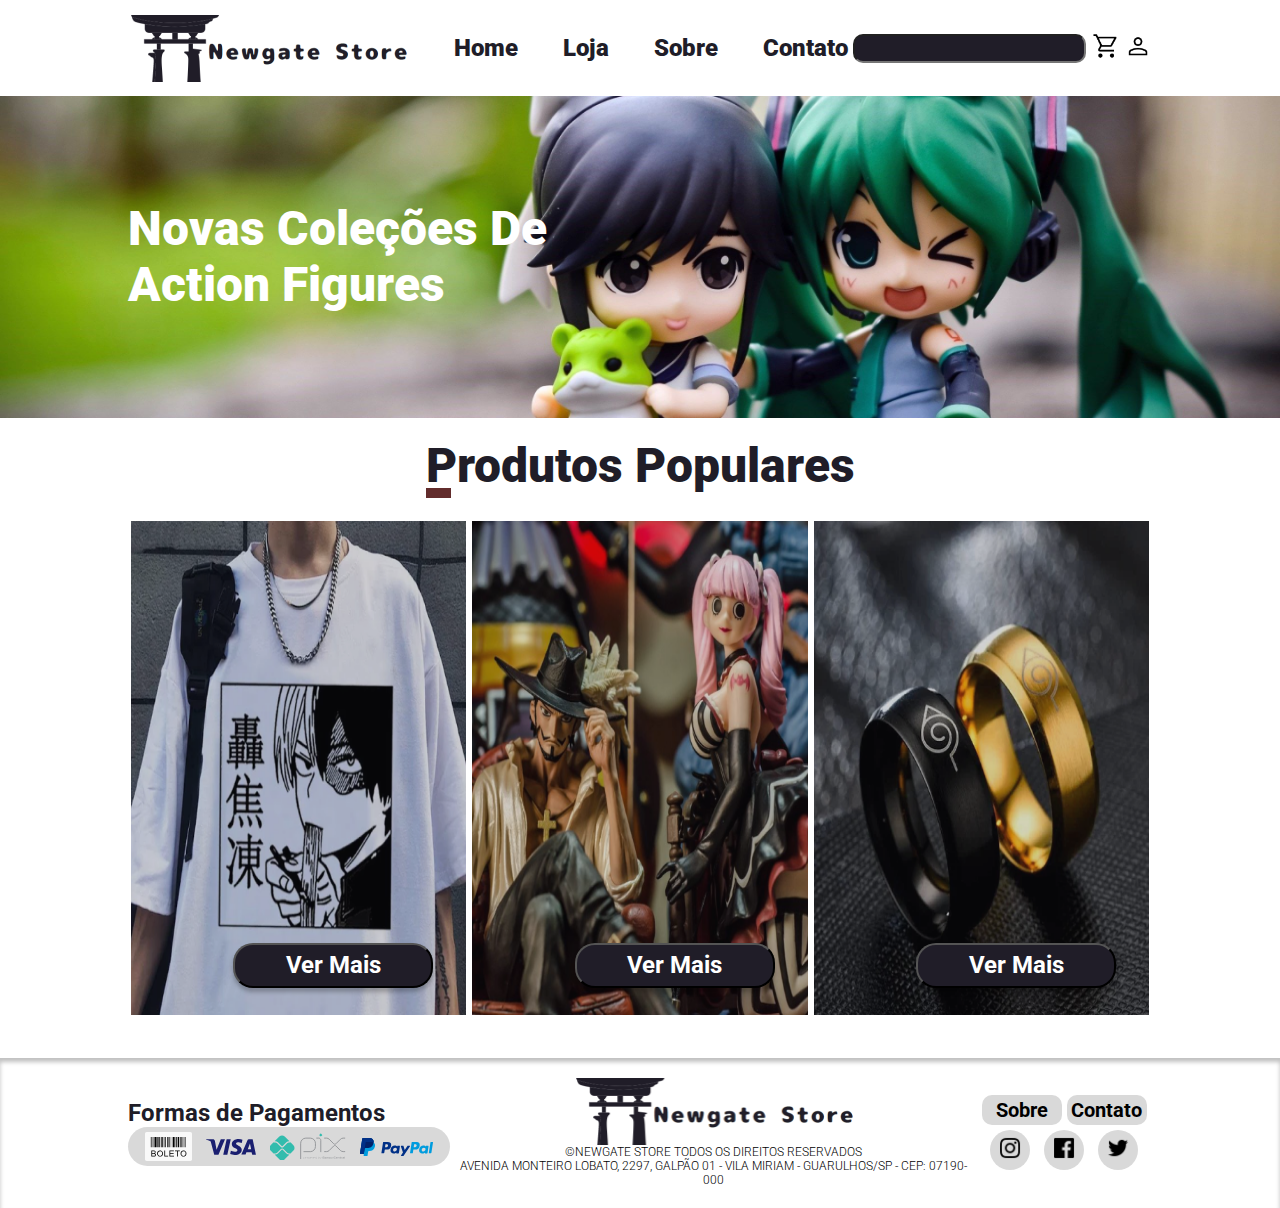
<file: index.html>
<!DOCTYPE html>
<html lang="en">

<head>
    <meta charset="UTF-8">
    <meta http-equiv="X-UA-Compatible" content="IE=edge">
    <meta name="viewport" content="width=device-width, initial-scale=1.0">
    <link rel="stylesheet" href="style.css">
    <link rel="shortcut icon" href="images/aaa.ico" type="image/x-icon">
    <title>NewGate Store</title>
</head>

<body>
    <header>
        <div class="headerContainer">
            <img id="logo" src="images/logo.png">
            <div class="menu">
                <ul>
                    <li><a href="index.html">Home</a></li>
                    <li><a href="lojas.html">Loja</a></li>
                    <li><a href="sobre.html">Sobre</a></li>
                    <li><a href="contato.html">Contato</a></li>
                </ul>
            </div>
            <input id="InputMenu"></input>
            <div class="user">
                <img src="images/carrinho.png" width="28px">
                <img src="images/user.png" width="28px">
            </div>
        </div>
    </header>

    <div class="banner">
        <p>Novas Coleções De <br> Action Figures
        </p>
        <img src="images/banner.png">
    </div>



    <div class="title1">
        <div>
            <p>Produtos Populares</p>
            <div class="r"></div>
        </div>
    </div>

    <div class="blabla">
        <div class="grid1">
            <div id="img1" class="imagess">
                <img src="images/img1.png">
                <button class="VerMais">
                    <a href="loja.html">Ver Mais</a>
                </button>
            </div>
            <div id="img2" class="imagess">
                <img src="images/img2.png">
                <button class="VerMais">
                    <a href="loja2.html">Ver Mais</a>
                </button>
            </div>
            <div id="img3" class="imagess">
                <img src="images/img3.png">
                <button class="VerMais">
                    <a href="loja.html">Ver Mais</a>
                </button>
            </div>
        </div>
    </div>

    <footer>
        <div class="footer">

            <div class="Fpagamento">

                <h2>Formas de Pagamentos</h2>
                <div class="Fpagamento2">
                    <img src="images/boleto.svg">
                    <img src="images/visa.svg">
                    <img src="images/pix.svg">
                    <img src="images/paypal.svg">
                </div>
            </div>

            <div class="footerCentro">
                <img src="images/logo.png" width="280px">
                <p>©NEWGATE STORE TODOS OS DIREITOS RESERVADOS <br>
                    AVENIDA MONTEIRO LOBATO, 2297, GALPÃO 01 - VILA MIRIAM - GUARULHOS/SP - CEP: 07190-000
                </p>
            </div>

            <div class="footerRight">
                <div class="botoes">
                    <div class="botao"><a href="sobre.html">Sobre</a></div>
                    <div class="botao"><a href="contato.html">Contato</a></div>
                </div>
                <div class="RS">
                    <div class="redessociais"> <a href=""><img src="images/instagram.png"></a></div>
                    <div class="redessociais"> <a href=""><img src="images/facebook.png"></a></div>
                    <div class="redessociais"> <a href=""><img src="images/twitter.png"></a></div>
                </div>
            </div>

        </div>

    </footer>


</body>

</html>
</file>
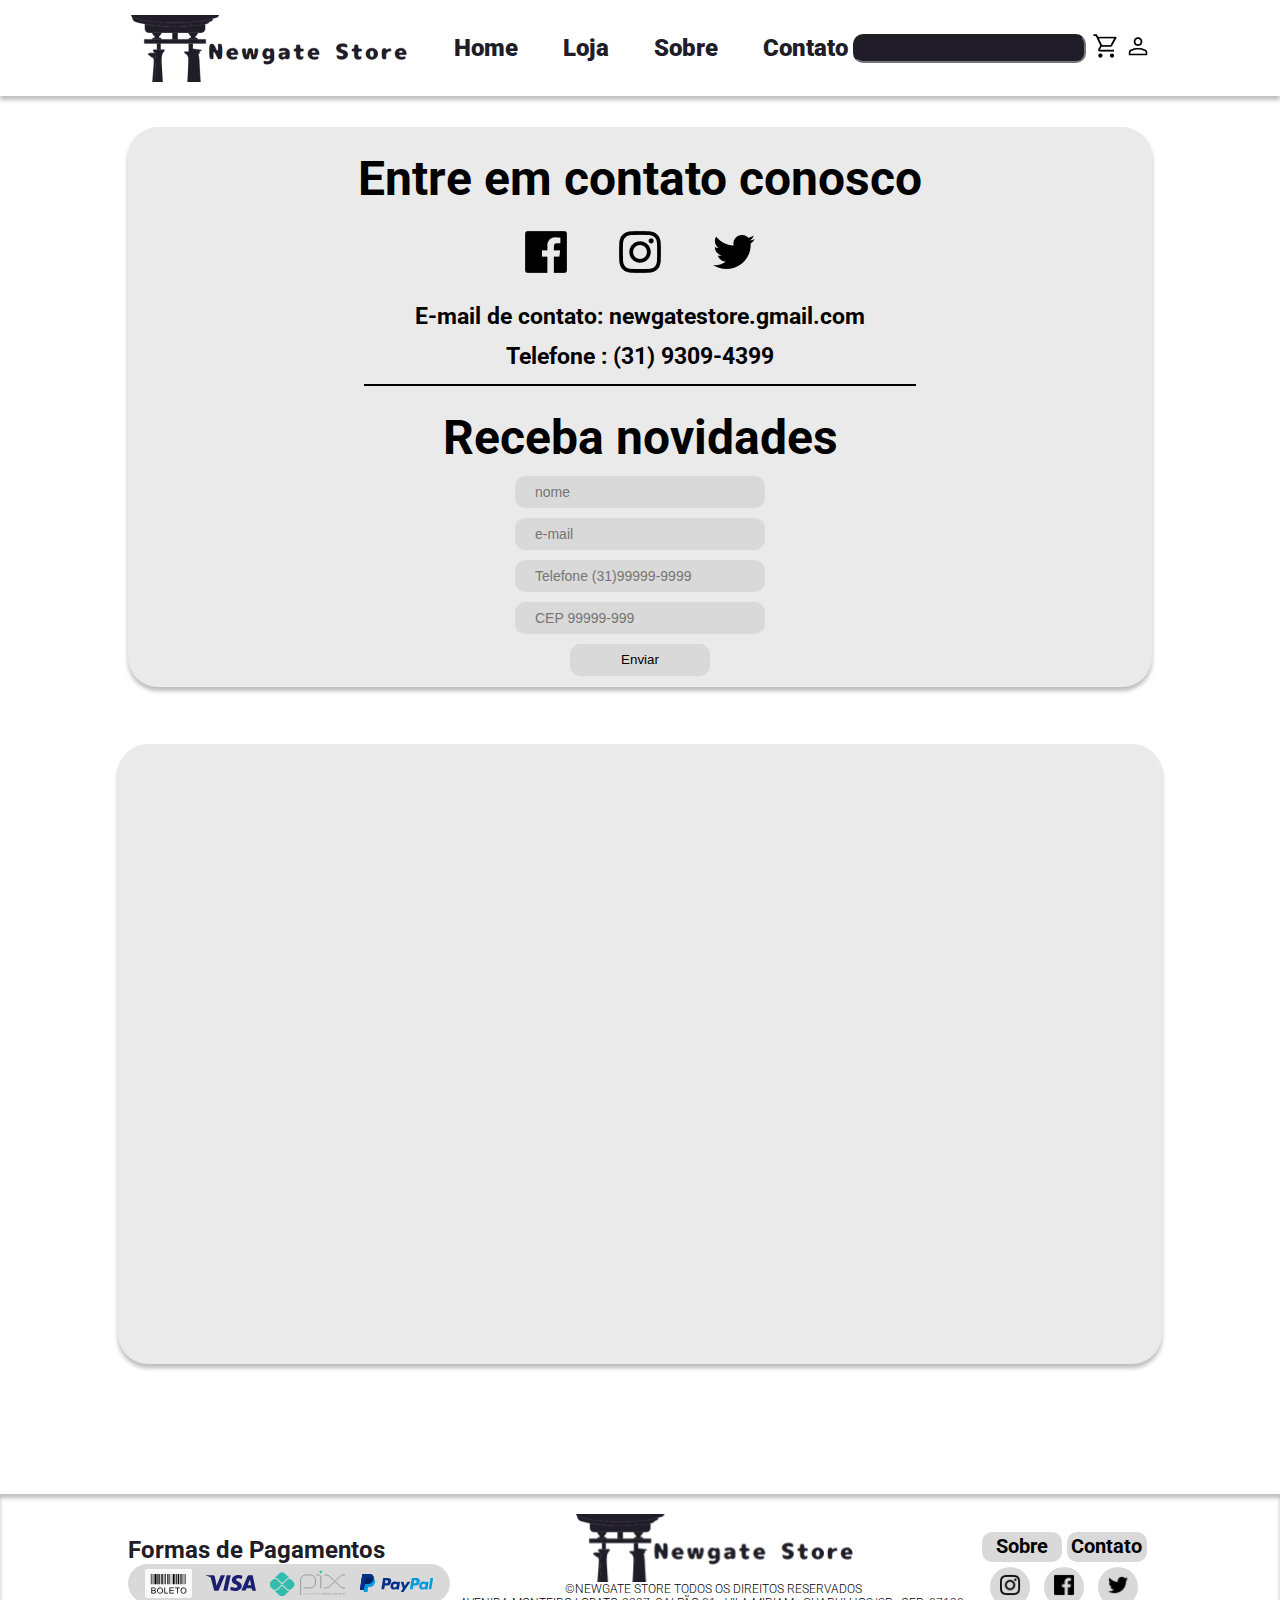
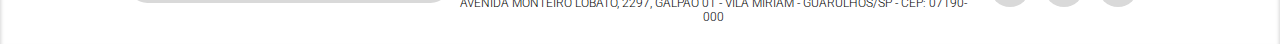
<file: contato.html>
<!DOCTYPE html>
<html lang="en">

<head>
    <meta charset="UTF-8">
    <meta http-equiv="X-UA-Compatible" content="IE=edge">
    <meta name="viewport" content="width=device-width, initial-scale=1.0">
    <link rel="stylesheet" href="style.css">
    <link rel="shortcut icon" href="images/aaa.ico" type="image/x-icon">
    <title>NewGate Store</title>
</head>

<body>
    <header>
        <div class="headerContainer">
            <img id="logo" src="images/logo.png">
            <div class="menu">
                <ul>
                    <li><a href="index.html">Home</a></li>
                    <li><a href="lojas.html">Loja</a></li>
                    <li><a href="sobre.html">Sobre</a></li>
                    <li><a href="contato.html">Contato</a></li>
                </ul>
            </div>
            <input id="InputMenu"></input>
            <div class="user">
                <img src="images/carrinho.png" width="28px">
                <img src="images/user.png" width="28px">
            </div>
        </div>
    </header>

    <div id="contatodiv2">
        <div id="contatodiv">
            <label class="titlecontato">Entre em contato conosco</label>
            <div id="iconescontato">
                <a href=""><img src="images/facebook.png"></a>
                <a href=""><img src="images/instagram.png"></a>
                <a href=""><img src="images/twitter.png"></a>
            </div>
            <p>E-mail de contato: newgatestore.gmail.com</p>
            <p>Telefone : (31) 9309-4399</p>
            <div id="linha"></div>
            <label class="titlecontato">Receba novidades</label>
            <div class="inputs">
                <input class="inputcontato" placeholder="nome"></input>
                <input class="inputcontato" placeholder="e-mail"></input>
                <input class="inputcontato" placeholder="Telefone (31)99999-9999" type="tel" placeholder="(31)99999-9999" id="telefone" maxlegth="14" oninput=tel_masc()></input>
                <input class="inputcontato" type="text" placeholder="CEP 99999-999" id="cep" maxlength="9" oninput=cep_masc()>
                <button id="enviar">Enviar</button>
            </div>
        </div>

    </div>
    <div class="map">
        <div class="mapa">
            <iframe
                src="https://www.google.com/maps/embed?pb=!1m18!1m12!1m3!1d3750.6083974638573!2d-43.936272348967236!3d-19.940900443733486!2m3!1f0!2f0!3f0!3m2!1i1024!2i768!4f13.1!3m3!1m2!1s0xa699c55676a433%3A0x59501931299d8bf3!2sP%C3%A1tio%20Savassi!5e0!3m2!1spt-BR!2sbr!4v1659877256420!5m2!1spt-BR!2sbr"
                width="1500" height="600" style="border:0;" allowfullscreen="" loading="lazy"
                referrerpolicy="no-referrer-when-downgrade"></iframe>
        </div>
    </div>


    <footer>
        <div class="footer">

            <div class="Fpagamento">

                <h2>Formas de Pagamentos</h2>
                <div class="Fpagamento2">
                    <img src="images/boleto.svg">
                    <img src="images/visa.svg">
                    <img src="images/pix.svg">
                    <img src="images/paypal.svg">
                </div>
            </div>

            <div class="footerCentro">
                <img src="images/logo.png" width="280px">
                <p>©NEWGATE STORE TODOS OS DIREITOS RESERVADOS <br>
                    AVENIDA MONTEIRO LOBATO, 2297, GALPÃO 01 - VILA MIRIAM - GUARULHOS/SP - CEP: 07190-000
                </p>
            </div>

            <div class="footerRight">
                <div class="botoes">
                    <div class="botao"><a href="sobre.html">Sobre</a></div>
                    <div class="botao"><a href="contato.html">Contato</a></div>
                </div>
                <div class="RS">
                    <div class="redessociais"> <a href=""><img src="images/instagram.png"></a></div>
                    <div class="redessociais"> <a href=""><img src="images/facebook.png"></a></div>
                    <div class="redessociais"> <a href=""><img src="images/twitter.png"></a></div>
                </div>
            </div>

        </div>

    </footer>
</body>
<script src="contato.js"></script>

</html>
</file>
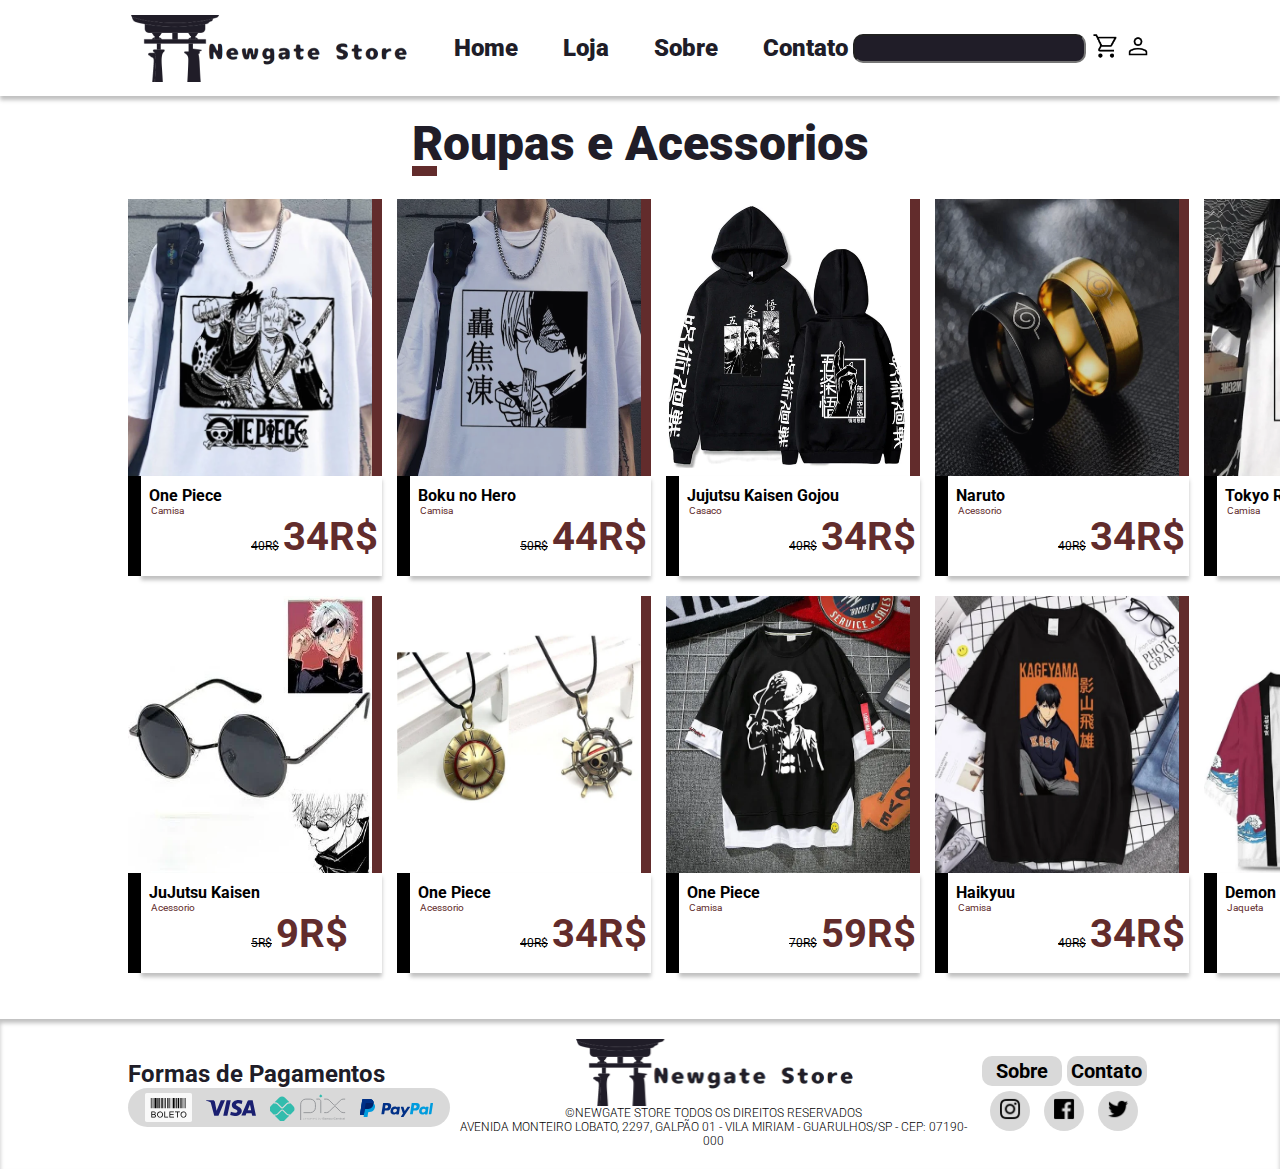
<file: loja.html>
<!DOCTYPE html>
<html lang="en">

<head>
  <meta charset="UTF-8">
  <meta http-equiv="X-UA-Compatible" content="IE=edge">
  <meta name="viewport" content="width=device-width, initial-scale=1.0">
  <link rel="stylesheet" href="style.css">
  <link rel="shortcut icon" href="images/aaa.ico" type="image/x-icon">
  <title>NewGate Store</title>
</head>

<body>

  <header>
    <div class="headerContainer">
      <img id="logo" src="images/logo.png">
      <div class="menu">
        <ul>
          <li><a href="index.html">Home</a></li>
          <li><a href="lojas.html">Loja</a></li>
          <li><a href="sobre.html">Sobre</a></li>
          <li><a href="contato.html">Contato</a></li>
        </ul>
      </div>
      <input id="InputMenu"></input>
      <div class="user">
        <img src="images/carrinho.png" width="28px">
        <img src="images/user.png" width="28px">
      </div>
    </div>
  </header>
  <div class="title2">
    <div>
        <p>Roupas e Acessorios</p>
        <div class="r"></div>
    </div>
</div>
  <div class="container">
    <div class="container1">
      <div class="produtos">
        <div class="img"><img src="images/img.png"></div>
        <div class="preto"></div>
        <div class="branco">
          <a class="a1">One Piece</a> <br>
          <a class="a2">Camisa</a> <br>

          <a class="a3">40R$</a>
          <a class="a4">34R$</a>
        </div>
      </div>
      <div class="produtos">
        <div class="img"><img src="images/img1.png"></div>
        <div class="preto"></div>
        <div class="branco">
          <a class="a1">Boku no Hero</a> <br>
          <a class="a2">Camisa</a> <br>

          <a class="a3">50R$</a>
          <a class="a4">44R$</a>
        </div>
      </div>
      <div class="produtos">
        <div class="img"><img src="images/casaco.webp"></div>
        <div class="preto"></div>
        <div class="branco">
          <a class="a1">Jujutsu Kaisen Gojou</a> <br>
          <a class="a2">Casaco</a> <br>

          <a class="a3">40R$</a>
          <a class="a4">34R$</a>
        </div>
      </div>
      <div class="produtos">
        <div class="img"><img src="images/img3.png"></div>
        <div class="preto"></div>
        <div class="branco">
          <a class="a1">Naruto</a> <br>
          <a class="a2">Acessorio</a> <br>

          <a class="a3">40R$</a>
          <a class="a4">34R$</a>
        </div>
      </div>
      <div class="produtos">
        <div class="img"><img src="images/shopping.webp"></div>
        <div class="preto"></div>
        <div class="branco">
          <a class="a1">Tokyo Revengers</a> <br>
          <a class="a2">Camisa</a> <br>

          <a class="a3">40R$</a>
          <a class="a4">34R$</a>
        </div>
      </div>
      <div class="produtos">
        <div class="img"><img src="images/shopping (1).webp"></div>
        <div class="preto"></div>
        <div class="branco">
          <a class="a1">JuJutsu Kaisen</a> <br>
          <a class="a2">Acessorio</a> <br>

          <a class="a3">5R$</a>
          <a class="a4">9R$</a>
        </div>
      </div>
      <div class="produtos">
        <div class="img"><img src="images/shopping (2).webp"></div>
        <div class="preto"></div>
        <div class="branco">
          <a class="a1">One Piece</a> <br>
          <a class="a2">Acessorio</a> <br>

          <a class="a3">40R$</a>
          <a class="a4">34R$</a>
        </div>
      </div>
      <div class="produtos">
        <div class="img"><img src="images/shopping (3).webp"></div>
        <div class="preto"></div>
        <div class="branco">
          <a class="a1">One Piece</a> <br>
          <a class="a2">Camisa</a> <br>

          <a class="a3">70R$</a>
          <a class="a4">59R$</a>
        </div>
      </div>
      <div class="produtos">
        <div class="img"><img src="images/shopping (4).webp"></div>
        <div class="preto"></div>
        <div class="branco">
          <a class="a1">Haikyuu</a> <br>
          <a class="a2">Camisa</a> <br>

          <a class="a3">40R$</a>
          <a class="a4">34R$</a>
        </div>
      </div>
      <div class="produtos">
        <div class="img"><img src="images/shopping (5).webp"></div>
        <div class="preto"></div>
        <div class="branco">
          <a class="a1">Demon Slayer</a> <br>
          <a class="a2">Jaqueta</a> <br>

          <a class="a3">40R$</a>
          <a class="a4">34R$</a>
        </div>
      </div>

    </div>
  </div>

  <footer>
    <div class="footer">

      <div class="Fpagamento">

        <h2>Formas de Pagamentos</h2>
        <div class="Fpagamento2">
          <img src="images/boleto.svg">
          <img src="images/visa.svg">
          <img src="images/pix.svg">
          <img src="images/paypal.svg">
        </div>
      </div>

      <div class="footerCentro">
        <img src="images/logo.png" width="280px">
        <p>©NEWGATE STORE TODOS OS DIREITOS RESERVADOS <br>
          AVENIDA MONTEIRO LOBATO, 2297, GALPÃO 01 - VILA MIRIAM - GUARULHOS/SP - CEP: 07190-000
        </p>
      </div>

      <div class="footerRight">
        <div class="botoes">
          <div class="botao"><a href="sobre.html">Sobre</a></div>
          <div class="botao"><a href="contato.html">Contato</a></div>
        </div>
        <div class="RS">
          <div class="redessociais"> <a href=""><img src="images/instagram.png"></a></div>
          <div class="redessociais"> <a href=""><img src="images/facebook.png"></a></div>
          <div class="redessociais"> <a href=""><img src="images/twitter.png"></a></div>
        </div>
      </div>

    </div>

  </footer>


</body>


</html>
</file>
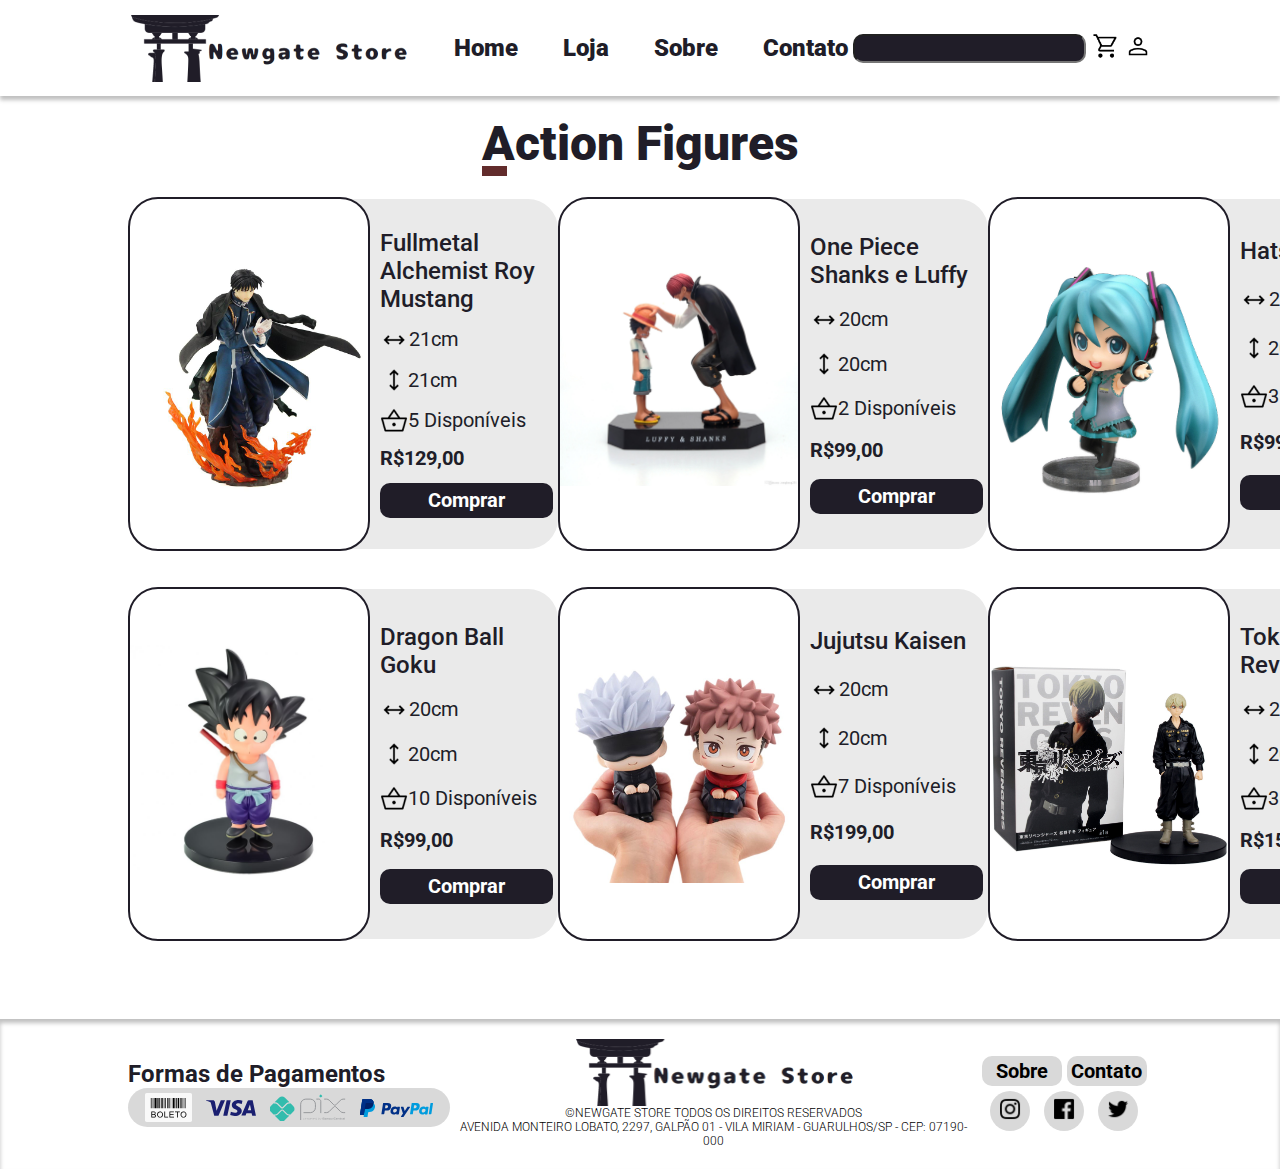
<file: loja2.html>
<!DOCTYPE html>
<html lang="en">

<head>
    <meta charset="UTF-8">
    <meta http-equiv="X-UA-Compatible" content="IE=edge">
    <meta name="viewport" content="width=device-width, initial-scale=1.0">
    <link rel="stylesheet" href="style.css">
    <link rel="shortcut icon" href="images/aaa.ico" type="image/x-icon">
    <title>NewGate Store</title>
</head>

<body>

    <header>
        <div class="headerContainer">
            <img id="logo" src="images/logo.png">
            <div class="menu">
                <ul>
                    <li><a href="index.html">Home</a></li>
                    <li><a href="lojas.html">Loja</a></li>
                    <li><a href="sobre.html">Sobre</a></li>
                    <li><a href="contato.html">Contato</a></li>
                </ul>
            </div>
            <input id="InputMenu"></input>
            <div class="user">
                <img src="images/carrinho.png" width="28px">
                <img src="images/user.png" width="28px">
            </div>
        </div>
    </header>
    <div class="title2">
        <div>
            <p>Action Figures</p>
            <div class="r"></div>
        </div>
    </div>

    <div class="containerloja2">
        <div class="containerr">

        <div class="AFbloco">
            <div class="AFbloco2">
                <img src="images/roy mustang.jpg">
            </div>
            <div class="div1">
                <label>Fullmetal Alchemist Roy Mustang</label>
                <div class="alinhar"><img src="images/seta1.png"> 21cm</div>
                <div class="alinhar"><img src="images/seta2.png"> 21cm</div>
                <div class="alinhar"><img src="images/shopping basket.png"> 5 Disponíveis</div>
                <p>R$129,00</p>
                <div class="comprar"><a href="">Comprar</a></div>
            </div>
        </div>
        <div class="AFbloco">
            <div class="AFbloco2">
                <img src="images/op.jpg">
            </div>
            <div class="div1">
                <label>One Piece Shanks e Luffy</label>
                <div class="alinhar"><img src="images/seta1.png"> 20cm</div>
                <div class="alinhar"><img src="images/seta2.png"> 20cm</div>
                <div class="alinhar"><img src="images/shopping basket.png"> 2 Disponíveis</div>
                <p>R$99,00</p>
                <div class="comprar"><a href="">Comprar</a></div>
            </div>
        </div>
        <div class="AFbloco">
            <div class="AFbloco2">
                <img src="images/hatsune.png">
            </div>
            <div class="div1">
                <label>Hatsune Miku</label>
                <div class="alinhar"><img src="images/seta1.png"> 25cm</div>
                <div class="alinhar"><img src="images/seta2.png"> 20cm</div>
                <div class="alinhar"><img src="images/shopping basket.png"> 3 Disponíveis</div>
                <p>R$99,00</p>
                <div class="comprar"><a href="">Comprar</a></div>
            </div>
        </div>
        <div class="AFbloco">
            <div class="AFbloco2">
                <img src="images/action-figure-dragon-ball-son-goku-bandai-banpresto-21566-21567_1621255278_gg.jpg">
            </div>
            <div class="div1">
                <label>Dragon Ball Goku</label>
                <div class="alinhar"><img src="images/seta1.png"> 20cm</div>
                <div class="alinhar"><img src="images/seta2.png"> 20cm</div>
                <div class="alinhar"><img src="images/shopping basket.png"> 10 Disponíveis</div>
                <p>R$99,00</p>
                <div class="comprar"><a href="">Comprar</a></div>
            </div>
        </div>
        <div class="AFbloco">
            <div class="AFbloco2">
                <img src="images/jjk.jpg">
            </div>
            <div class="div1">
                <label>Jujutsu Kaisen</label>
                <div class="alinhar"><img src="images/seta1.png"> 20cm</div>
                <div class="alinhar"><img src="images/seta2.png"> 20cm</div>
                <div class="alinhar"><img src="images/shopping basket.png"> 7 Disponíveis</div>
                <p>R$199,00</p>
                <div class="comprar"><a href="">Comprar</a></div>
            </div>
        </div>
        <div class="AFbloco">
            <div class="AFbloco2">
                <img src="images/action.jpg">
            </div>
            <div class="div1">
                <label>Tokyo Revengers</label>
                <div class="alinhar"><img src="images/seta1.png"> 20cm</div>
                <div class="alinhar"><img src="images/seta2.png"> 20cm</div>
                <div class="alinhar"><img src="images/shopping basket.png"> 3 Disponíveis</div>
                <p>R$159,99</p>
                <div class="comprar"><a href="">Comprar</a></div>
            </div>
        </div>
        


         


        </div>

    </div>

    <footer>
        <div class="footer">

            <div class="Fpagamento">

                <h2>Formas de Pagamentos</h2>
                <div class="Fpagamento2">
                    <img src="images/boleto.svg">
                    <img src="images/visa.svg">
                    <img src="images/pix.svg">
                    <img src="images/paypal.svg">
                </div>
            </div>

            <div class="footerCentro">
                <img src="images/logo.png" width="280px">
                <p>©NEWGATE STORE TODOS OS DIREITOS RESERVADOS <br>
                    AVENIDA MONTEIRO LOBATO, 2297, GALPÃO 01 - VILA MIRIAM - GUARULHOS/SP - CEP: 07190-000
                </p>
            </div>

            <div class="footerRight">
                <div class="botoes">
                    <div class="botao"><a href="sobre.html">Sobre</a></div>
                    <div class="botao"><a href="contato.html">Contato</a></div>
                </div>
                <div class="RS">
                    <div class="redessociais"> <a href=""><img src="images/instagram.png"></a></div>
                    <div class="redessociais"> <a href=""><img src="images/facebook.png"></a></div>
                    <div class="redessociais"> <a href=""><img src="images/twitter.png"></a></div>
                </div>
            </div>

        </div>

    </footer>


</body>


</html>
</file>
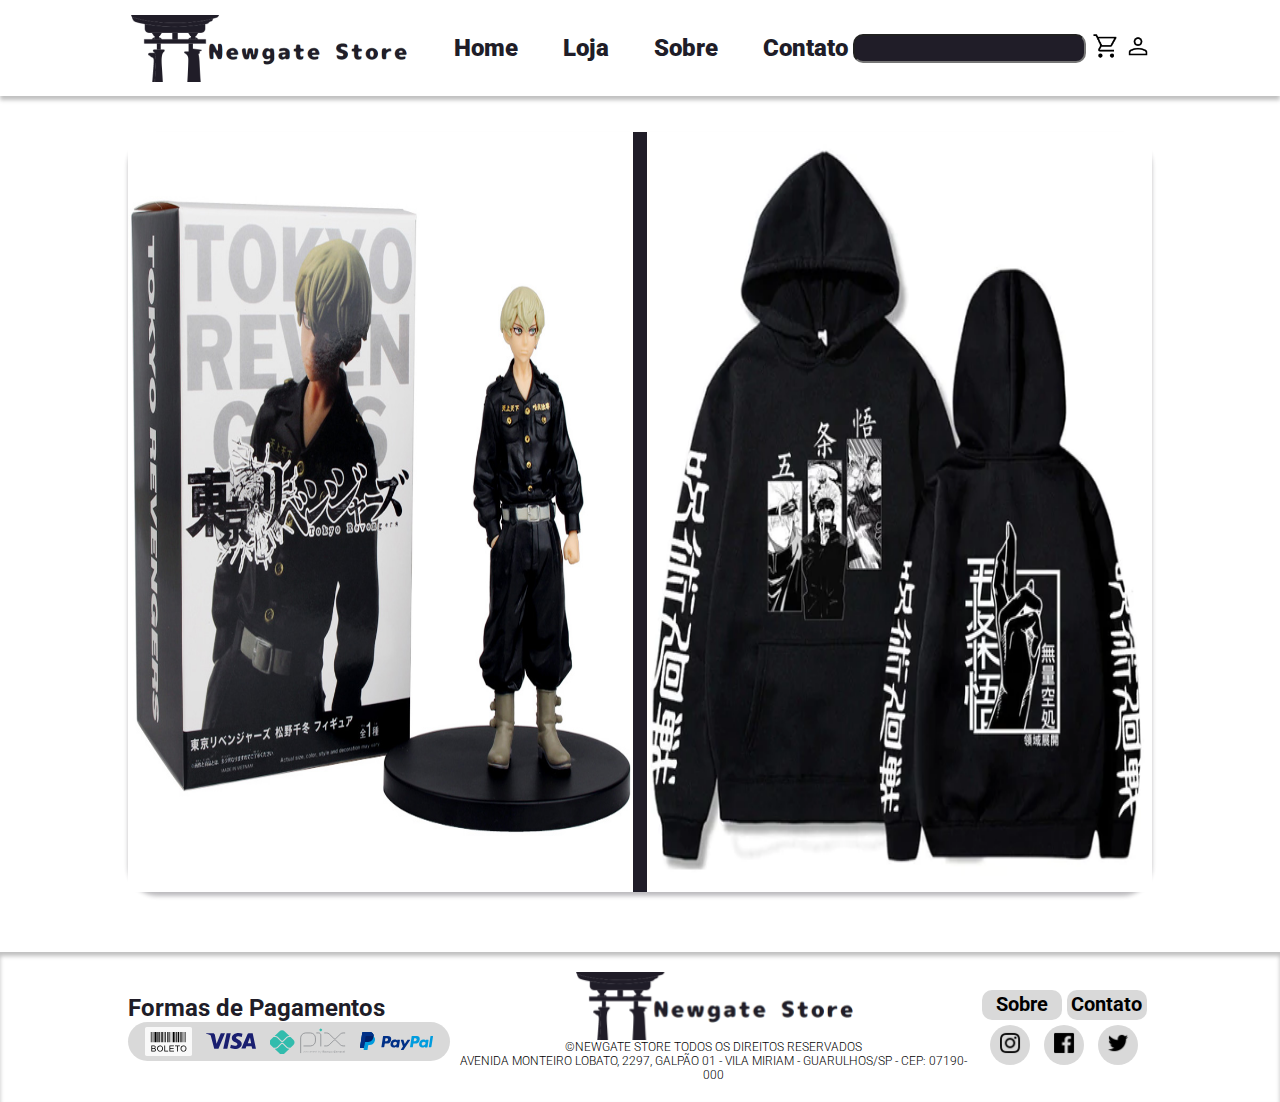
<file: lojas.html>
<!DOCTYPE html>
<html lang="en">

<head>
    <meta charset="UTF-8">
    <meta http-equiv="X-UA-Compatible" content="IE=edge">
    <meta name="viewport" content="width=device-width, initial-scale=1.0">
    <link rel="stylesheet" href="style.css">
    <link rel="shortcut icon" href="images/aaa.ico" type="image/x-icon">
    <title>NewGate Store</title>
</head>

<body>
    <header>
        <div class="headerContainer">
            <img id="logo" src="images/logo.png">
            <div class="menu">
                <ul>
                    <li><a href="index.html">Home</a></li>
                    <li><a href="loja.html">Loja</a></li>
                    <li><a href="sobre.html">Sobre</a></li>
                    <li><a href="contato.html">Contato</a></li>
                </ul>
            </div>
            <input id="InputMenu"></input>
            <div class="user">
                <img src="images/carrinho.png" width="28px">
                <img src="images/user.png" width="28px">
            </div>
        </div>
    </header>

    <div id="divLojas">
        <div id="containerLojas">
            <a href="loja2.html">
                <div class="butoon">Action Figures</div>
                <img src="images/action.jpg">
            </a>
            <div class="meio"></div>
            <a href="loja.html">
                <div class="butoon">Roupas e Acessorios</div>
                <img src="images/casaco.webp">
            </a>
        </div>
    </div>



    <footer>
        <div class="footer">

            <div class="Fpagamento">

                <h2>Formas de Pagamentos</h2>
                <div class="Fpagamento2">
                    <img src="images/boleto.svg">
                    <img src="images/visa.svg">
                    <img src="images/pix.svg">
                    <img src="images/paypal.svg">
                </div>
            </div>

            <div class="footerCentro">
                <img src="images/logo.png" width="280px">
                <p>©NEWGATE STORE TODOS OS DIREITOS RESERVADOS <br>
                    AVENIDA MONTEIRO LOBATO, 2297, GALPÃO 01 - VILA MIRIAM - GUARULHOS/SP - CEP: 07190-000
                </p>
            </div>

            <div class="footerRight">
                <div class="botoes">
                    <div class="botao"><a href="sobre.html">Sobre</a></div>
                    <div class="botao"><a href="contato.html">Contato</a></div>
                </div>
                <div class="RS">
                    <div class="redessociais"> <a href=""><img src="images/instagram.png"></a></div>
                    <div class="redessociais"> <a href=""><img src="images/facebook.png"></a></div>
                    <div class="redessociais"> <a href=""><img src="images/twitter.png"></a></div>
                </div>
            </div>

        </div>

    </footer>
</body>

</html>
</file>
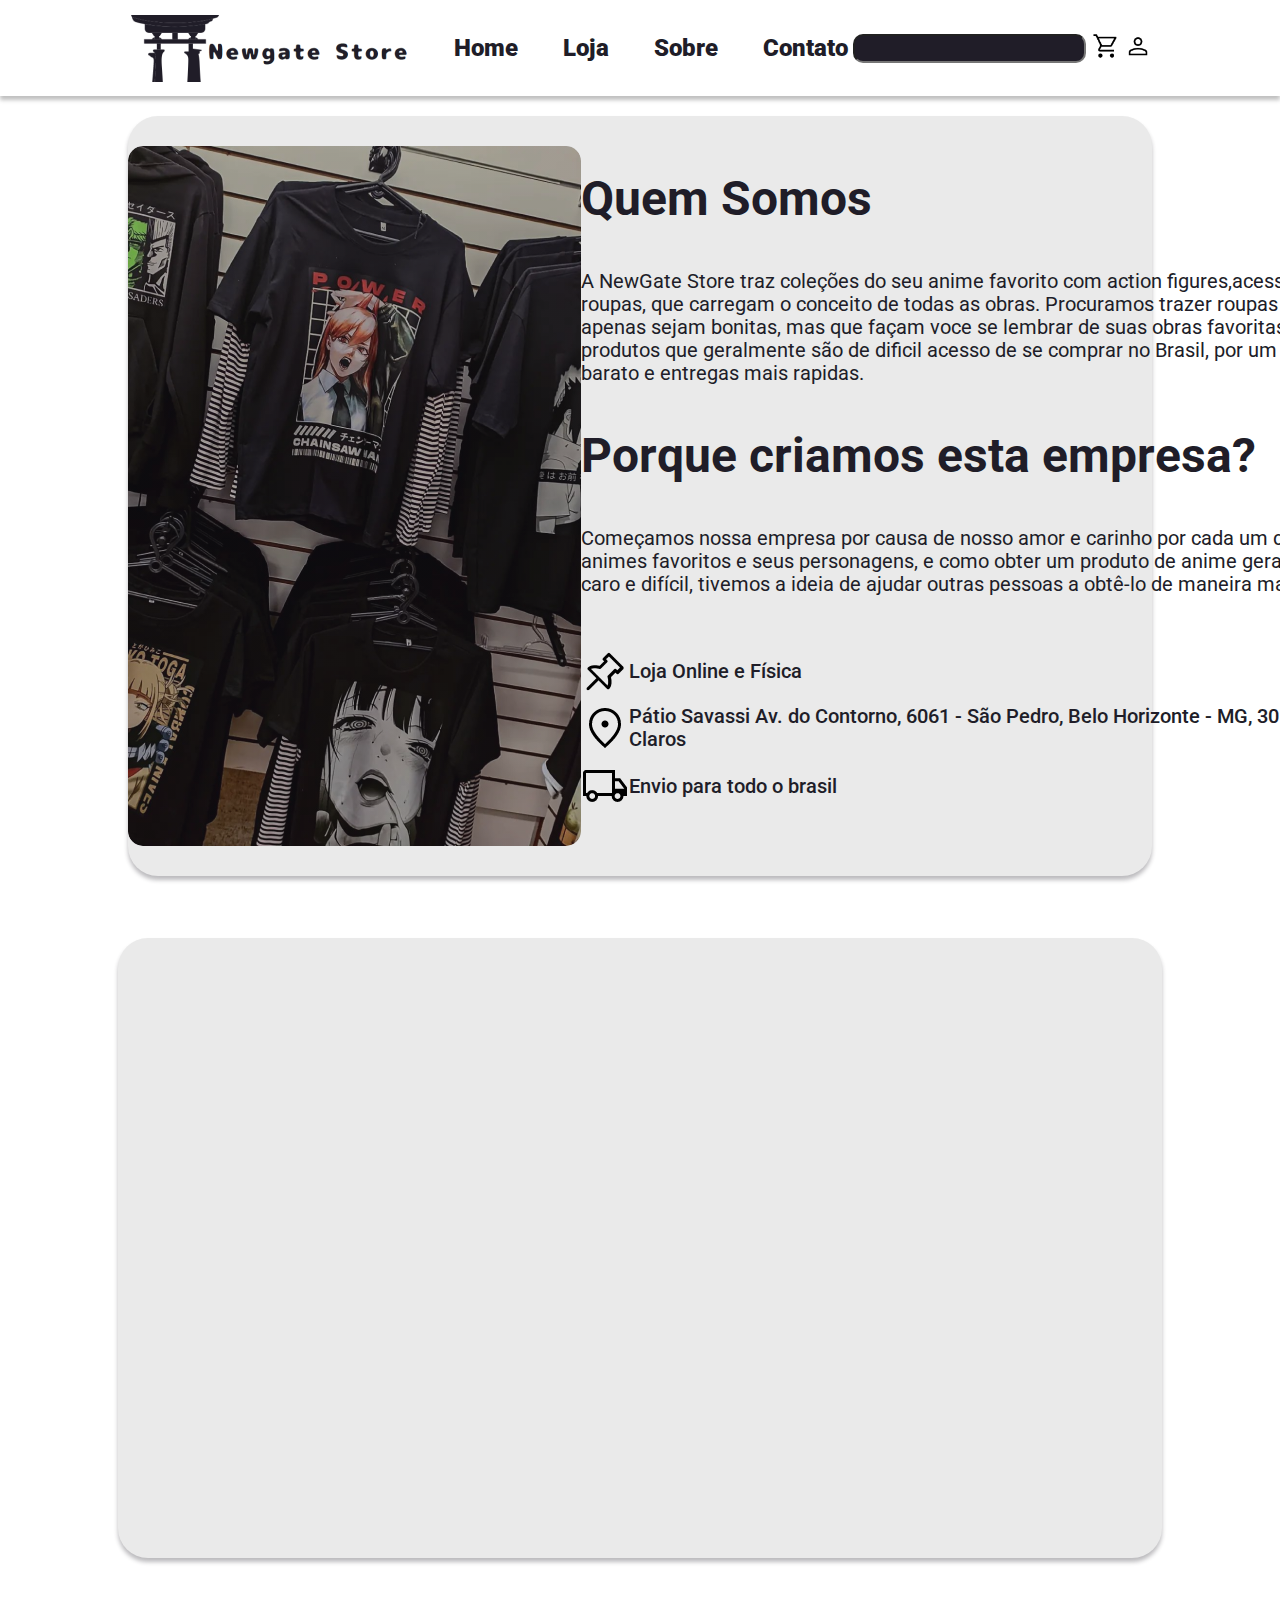
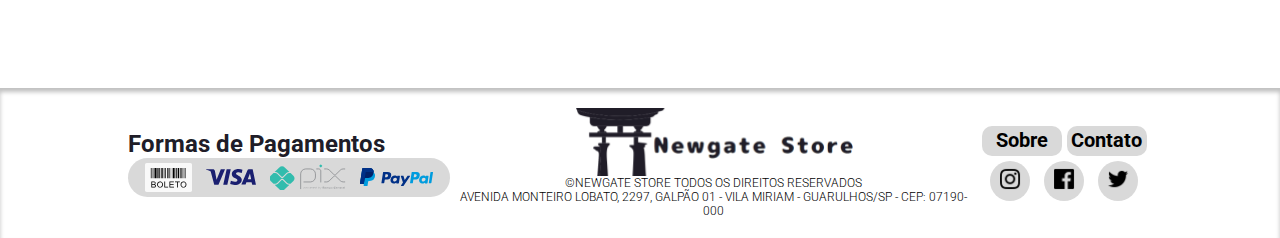
<file: sobre.html>
<!DOCTYPE html>
<html lang="en">

<head>
    <meta charset="UTF-8">
    <meta http-equiv="X-UA-Compatible" content="IE=edge">
    <meta name="viewport" content="width=device-width, initial-scale=1.0">
    <link rel="stylesheet" href="style.css">
    <link rel="shortcut icon" href="images/aaa.ico" type="image/x-icon">
    <title>NewGate Store</title>
</head>

<body>

    <header>
        <div class="headerContainer">
            <img id="logo" src="images/logo.png">
            <div class="menu">
                <ul>
                    <li><a href="index.html">Home</a></li>
                    <li><a href="lojas.html">Loja</a></li>
                    <li><a href="sobre.html">Sobre</a></li>
                    <li><a href="contato.html">Contato</a></li>
                </ul>
            </div>
            <input id="InputMenu"></input>
            <div class="user">
                <img src="images/carrinho.png" width="28px">
                <img src="images/user.png" width="28px">
            </div>
        </div>
    </header>

    <div id="Sobre">
        <div id="SobreContainer">
            <div id="imgSobre"></div>
            <div id="bloco">
                <a>Quem Somos</a>
                <span>A NewGate Store traz coleções do seu anime favorito com action figures,acessorios e roupas, que carregam o conceito de todas as obras.
                    Procuramos trazer roupas que não apenas sejam bonitas, mas que façam voce se lembrar de suas obras favoritas,
                    trazemos produtos que geralmente são de dificil acesso de se comprar no Brasil, por um preço mais barato e entregas mais rapidas.
                </span>

                <a>Porque criamos esta empresa?</a>
                <span>Começamos nossa empresa por causa de nosso amor e carinho por cada um de nossos animes favoritos e seus personagens, e como obter um produto 
                    de anime geralmente é caro e difícil, tivemos a ideia de ajudar outras pessoas a obtê-lo de maneira mais fácil
                </span>

                <div class="ContainericonContato">
                    <div class="iconContato"><img src="images/fixa.png"><label>Loja Online e Física</label></div>
                    <div class="iconContato"><img src="images/local.png"><label>Pátio Savassi
                        Av. do Contorno, 6061 - São Pedro, Belo Horizonte - MG, 30110-929
                            Claros</label></div>
                    <div class="iconContato"><img src="images/caminhao.png"><label>Envio para todo o brasil</label>
                    </div>
                </div>


            </div>

        </div>
    </div>

    <div class="map">
        <div class="mapa">
            <iframe
                src="https://www.google.com/maps/embed?pb=!1m18!1m12!1m3!1d3750.6083974638573!2d-43.936272348967236!3d-19.940900443733486!2m3!1f0!2f0!3f0!3m2!1i1024!2i768!4f13.1!3m3!1m2!1s0xa699c55676a433%3A0x59501931299d8bf3!2sP%C3%A1tio%20Savassi!5e0!3m2!1spt-BR!2sbr!4v1659877256420!5m2!1spt-BR!2sbr"
                width="1500" height="600" style="border:0;" allowfullscreen="" loading="lazy"
                referrerpolicy="no-referrer-when-downgrade"></iframe>
        </div>
    </div>

    <footer>
        <div class="footer">

            <div class="Fpagamento">

                <h2>Formas de Pagamentos</h2>
                <div class="Fpagamento2">
                    <img src="images/boleto.svg">
                    <img src="images/visa.svg">
                    <img src="images/pix.svg">
                    <img src="images/paypal.svg">
                </div>
            </div>

            <div class="footerCentro">
                <img src="images/logo.png" width="280px">
                <p>©NEWGATE STORE TODOS OS DIREITOS RESERVADOS <br>
                    AVENIDA MONTEIRO LOBATO, 2297, GALPÃO 01 - VILA MIRIAM - GUARULHOS/SP - CEP: 07190-000
                </p>
            </div>

            <div class="footerRight">
                <div class="botoes">
                    <div class="botao"><a href="sobre.html">Sobre</a></div>
                    <div class="botao"><a href="contato.html">Contato</a></div>
                </div>
                <div class="RS">
                    <div class="redessociais"> <a href=""><img src="images/instagram.png"></a></div>
                    <div class="redessociais"> <a href=""><img src="images/facebook.png"></a></div>
                    <div class="redessociais"> <a href=""><img src="images/twitter.png"></a></div>
                </div>
            </div>

        </div>

    </footer>

</body>


</html>
</file>
<file: style.css>
@import url('https://fonts.googleapis.com/css2?family=Montserrat:wght@300&family=Roboto:wght@100;300;400;500;700;900&display=swap');

* {
    padding: 0;
    margin: 0;
    list-style: none;
}

header {
    width: 100%;
    height: 96px;
    display: flex;
    align-items: center;
    justify-content: center;
    box-shadow: 0px 4px 4px rgba(0, 0, 0, 0.25);
}

/* Index css */

.headerContainer {
    width: 80%;
    align-items: center;
    display: flex;
    justify-content: space-between;
}

.menu li {
    display: inline-block;
    font-family: 'Roboto', sans-serif;
    padding-left: 41px;
    font-weight: 900;
    font-size: 24px;
    line-height: 28px;
}

ul a {
    text-decoration: none;
    color: #201D28;
}

#InputMenu {
    width: 229px;
    height: 25px;
    background: #201D28;
    border-radius: 10px;
    color: white;
}

.banner img {
    width: 100%;

}

.banner {
    position: relative;
    display: flex;
    align-items: center;
    overflow: hidden;
    justify-content: center;
}

.banner p {
    width: 80%;
    position: absolute;
    font-family: 'Roboto', sans-serif;
    font-style: normal;
    font-weight: 900;
    font-size: 48px;
    line-height: 56px;
    color: #FFFFFF;
}

.title1 {
    width: 100%;
    height: 100px;
    display: flex;
    align-items: center;
    justify-content: center;
}

.title1 p {
    font-family: 'Roboto';
    font-style: normal;
    font-weight: 900;
    font-size: 48px;
    line-height: 56px;
    color: #201D28
}

.r {
    margin-top: -0.4em;
    width: 25px;
    height: 10px;
    background: #622C2C;
}



.VerMais {

    display: flex;
    align-items: center;
    justify-content: center;
    z-index: 2;
    position: absolute;
    bottom: 30px;
    margin: 0 10%;

    font-family: 'Roboto';
    font-style: normal;
    font-weight: 700;
    font-size: 24px;
    line-height: 28px;

    width: 200px;
    height: 45px;
    color: #FFFFFF;
    background: #201D28;
    box-shadow: 0px 4px 4px rgba(0, 0, 0, 0.25);
    border-radius: 20px;
}

.VerMais a {
    color: #FFFFFF;
    text-decoration: none
}

.blabla {
    width: 100%;
    display: flex;
    justify-content: center;
    align-items: center;

}

.grid1 {

    position: relative;
    background-color: red;
    width: 80%;
    display: grid;
    grid-template-columns: 1fr 1fr 1fr;
    grid-template-rows: 500px;
    grid-template-areas: "img1 img2 img3"

}

#img1 {
    grid-area: img1;
    background-color: #201D28;
}

#img2 {
    grid-area: img2;
}

#img3 {
    grid-area: img3;
}


.imagess {
    border: 3px solid white;
    display: flex;
    overflow: hidden;

}

.imagess img {
    width: 100%;
    height: 100%;
}


/* Loja css */


.container {
    width: 100%;
    padding-top: 20px;
    display: flex;
    align-items: center;
    justify-content: center;
}

.container1 {
    padding-top: 2.5vh;
    background: #ffffff;
    width: 80%;
    height: 780px;

    display: grid;
    grid-template-columns: 1fr 1fr 1fr 1fr 1fr;
    grid-template-rows: 1fr 1fr;
    grid-gap: 15px;

    justify-items: center;

}

.produtos {
    width: 254px;
    height: 377px;
    background: #622C2C;

    display: grid;
    grid-template-columns: 13px 1fr;
    grid-template-rows: 1fr 100px;
    grid-template-areas: "i i"
        "p b"
}

.img img {
    width: 27.1vh;
    height: 100%;
    grid-area: i;
}

.preto {
    background: black;
    grid-area: p;
}

.branco {
    background: #FFFFFF;
    grid-area: b;
    box-shadow: 0px 4px 4px rgba(0, 0, 0, 0.25);
}

.branco a {
    font-family: 'Roboto';
    font-style: normal;
}

.a1 {
    position: relative;
    top: 10px;
    left: 8px;
    font-weight: 700;
    font-size: 16px;
    line-height: 19px;
    color: #000000;
}

.a2 {
    position: relative;
    top: 5px;
    left: 10px;
    font-weight: 400;
    font-size: 10px;
    line-height: 12px;
    color: #622C2C;
}

.a3 {
    position: relative;
    left: 110px;
    font-weight: 400;
    font-size: 12px;
    line-height: 14px;
    text-decoration-line: line-through;
    color: #000000;
}

.a4 {
    position: relative;
    left: 110px;
    font-weight: 700;
    font-size: 40px;
    line-height: 47px;
    color: #622C2C;
}








/* Contato css */

#Sobre {
    width: 100%;
    height: 800px;
    display: flex;
    align-items: center;
    justify-content: center;
}

#SobreContainer {
    width: 80%;
    height: 95%;
    background: #EAEAEA;
    box-shadow: 0px 4px 4px rgba(32, 29, 40, 0.3);
    border-radius: 30px;

    display: grid;
    grid-template-columns: 1fr 2fr;
    grid-template-rows: 1fr 1fr;
    grid-template-areas: "img bloco"
        "img bloco";

    align-items: center;
    justify-items: center;
}

#imgSobre {
    background: blue;
    grid-area: img;
    width: 453px;
    height: 700px;
    background: linear-gradient(0deg, rgba(32, 29, 40, 0.2), rgba(32, 29, 40, 0.2)), url(images/contatoimg.png);
    mix-blend-mode: normal;
    border-radius: 15px;
}

#bloco {
    grid-area: bloco;
    width: 800px;
    height: 650px;
    font-family: 'Roboto';
    font-style: normal;
    display: flex;
    flex-wrap: wrap;
}

#bloco a {
    font-weight: 700;
    font-size: 48px;
    line-height: 56px;
    color: #201D28;
}

#bloco span {
    font-weight: 400;
    font-size: 20px;
    line-height: 23px;

    color: #201D28;
}

.iconContato label {
    font-weight: 500;
    font-size: 20px;
    line-height: 23px;

    color: #201D28;
}

.iconContato {
    display: flex;
    align-items: center;
}

.ContainericonContato {
    display: flex;
    flex-direction: column;
    justify-content: space-evenly;
}






/* Contato css */

#contatodiv2 {
    width: 100%;
    height: 590px;
    display: flex;
    align-items: center;
    justify-content: center;
    padding-top: 1em;
}

#contatodiv {
    width: 80%;
    height: 95%;
    background: #EAEAEA;
    box-shadow: 0px 4px 4px rgba(32, 29, 40, 0.3);
    border-radius: 30px;
    display: flex;
    align-items: center;
    flex-direction: column;

}

#contatodiv p {
    font-family: 'Roboto';
    font-style: normal;
    font-weight: 700;
    font-size: 23px;
    padding-bottom: 15px;
    line-height: 25px
}

.titlecontato {
    padding-top: 0.5em;
    font-family: 'Roboto';
    font-style: normal;
    font-weight: 700;
    font-size: 48px;
    line-height: 56px;

    color: #000000;
}

#iconescontato img {
    margin: 20px 20px 23px 20px;
}

#linha {
    width: 550px;
    height: 0px;
    border: 1px solid #000000;
}

.inputs {
    width: 400px;
    height: 210px;
    display: flex;
    flex-direction: column;
    align-items: center;
    justify-content: center;
}

.inputcontato {
    font-size: 14px;
    line-height: 18px;
    font-weight: 300;
    padding-left: 20px;
    margin-top: 10px;
    background: #D9D9D9;
    border-radius: 10px;
    width: 230px;
    height: 45px;
    border-style: none;
}

#enviar {
    border-style: none;
    margin-top: 10px;
    width: 140px;
    height: 45px;
    background: #D9D9D9;
    border-radius: 10px;
}

.map {
    width: 100%;
    height: 800px;
    display: flex;
    align-items: center;
    justify-content: center;
    margin-top: -3em;

}

.mapa {
    width: 80%;
    display: flex;
    justify-content: center;
    background: #EAEAEA;
    box-shadow: 0px 4px 4px rgba(32, 29, 40, 0.3);
    border-radius: 30px;
    padding: 10px;
}

.mapa iframe {
    border-radius: 30px;
}


/* rodape css */


footer {
    width: 100%;
    background: #FFFFFF;
    box-shadow: inset 0px 4px 4px rgba(0, 0, 0, 0.25);
    height: 150px;
    display: flex;
    justify-content: center;
    margin-top: 40px;
}

.footer {
    width: 80%;
    display: flex;
    align-items: center;
    justify-content: space-between;
}


.Fpagamento {
    display: flex;
    flex-direction: column;
}


.Fpagamento h2 {
    font-family: 'Roboto';
    font-style: normal;
    font-weight: 700;
    font-size: 24px;
    line-height: 28px;
    color: #201D28;
}

.Fpagamento2 {
    margin-right: auto;
    padding: 5px 10px;
    background-color: #D9D9D9;
    border-radius: 40px;
    display: flex;
    align-items: center;
}

.Fpagamento2 img {
    padding: 0px 7px 0px 7px;
}


.footerCentro {
    display: flex;
    flex-direction: column;
    align-items: center;
}

.footerCentro p {
    font-family: 'Roboto';
    font-style: normal;
    font-weight: 300;
    font-size: 12px;
    line-height: 14px;
    text-align: center;

    color: #000000;
}



.footerRight {

    width: 176px;
    height: 80px;
    display: flex;
    flex-direction: column;
    justify-content: space-around;
}

.botoes {
    display: flex;
    justify-content: space-evenly;
}

.botao {
    background: #D9D9D9;
    border-radius: 10px;
    height: 30px;
    width: 80px;
    display: flex;
    justify-content: center;
    align-items: center;
}

.botao a {
    font-family: 'Roboto';
    font-style: normal;
    font-weight: 700;
    font-size: 20px;
    line-height: 19px;
    color: #000000;
    text-decoration: none;
}

.RS {
    display: flex;
    justify-content: space-evenly
}

.redessociais {
    background: #D9D9D9;
    border-radius: 25px;
    width: 40px;
    height: 40px;
    display: flex;
    justify-content: center;
    align-items: center;
}


.redessociais img {
    width: 24px;
}

/* aba lojas */

#divLojas {
    width: 100%;
    height: 800px;
    display: flex;
    align-items: center;
    justify-content: center;
    padding-top: 1em;
}

#containerLojas {
    width: 80%;
    height: 95%;
    background: #EAEAEA;
    box-shadow: 0px 4px 4px rgba(32, 29, 40, 0.3);
    border-radius: 30px;
    display: flex;
    flex-direction: row;
}

#containerLojas img {
    opacity: 1;
    transition: .5s ease;
    backface-visibility: hidden;
    width: 100%;
    height: 100%;
    overflow: hidden;
}

#containerLojas:hover img {
    opacity: 0.5;
}

#containerLojas:hover .butoon {
    opacity: 1;
}

#containerLojas a {
    display: flex;
    align-items: center;
    justify-content: center;
}

.butoon {
    display: flex;
    align-items: center;
    justify-content: center;
    position: absolute;
    z-index: 2;
    width: 250px;
    height: 100px;
    opacity: 0;
    background-color: #201D28;
    border-radius: 30px;
    text-decoration: none;
    font-family: 'Roboto';
    font-style: normal;
    font-weight: 500;
    font-size: 25px;
    line-height: 23px;
    color: #FFFFFF;
}



.meio {
    width: 20px;
    height: 100%;
    background: #201D28;
    z-index: 2;
}


/* 
loja 2 css 
*/

.containerloja2 {
    width: 100%;
    padding-top: 20px;
    display: flex;
    align-items: center;
    justify-content: center;

}

.containerr {
    padding-top: 2.5vh;
    background: #ffffff;
    width: 80%;
    height: 780px;
    display: grid;
    grid-template-columns: 1fr 1fr 1fr;
    grid-template-rows: 1fr 1fr;
}

.AFbloco {
    width: 430px;
    height: 350px;
    background: #EAEAEA;
    border-radius: 30px;
    display: flex;
    justify-content: space-evenly;
    align-items: center;
}

.AFbloco2 {
    width: 274px;
    height: 350px;
    background: #FFFFFF;
    border: 2px solid #201D28;
    border-radius: 30px;
    display: flex;
    align-items: center;
}

.AFbloco2 img {
    width: 100%;
}

.div1 {
    margin-left: 10px;
    margin-right: 5px;
    width: 173px;
    height: 313px;
    display: flex;
    flex-direction: column;
    justify-content: space-evenly;
    font-family: 'Roboto';
    font-style: normal;
    color: #201D28;
}

.div1 label {
    font-weight: 500;
    font-size: 24px;
    line-height: 28px;
}

.div1 p {
    font-weight: 700;
    font-size: 20px;
    line-height: 23px;
}


.alinhar {
    display: flex;
    align-items: center;
    font-weight: 400;
    font-size: 20px;
    line-height: 23px;
}


.comprar {
    width: 173px;
    height: 35px;
    background: #201D28;
    border-radius: 10px;
    display: flex;
    align-items: center;
    justify-content: center;
}

.comprar a {
    text-decoration: none;
    font-family: 'Roboto';
    font-style: normal;
    font-weight: 700;
    font-size: 20px;
    line-height: 23px;

    color: #FFFFFF;

}



/* aaaaaaaaaa */

.title2 {
    width: 100%;
    height: 100px;
    display: flex;
    align-items: center;
    justify-content: center;
    margin-bottom: -40px;
}

.title2 p {
    font-family: 'Roboto';
    font-style: normal;
    font-weight: 900;
    font-size: 48px;
    line-height: 56px;
    color: #201D28
}
</file>
